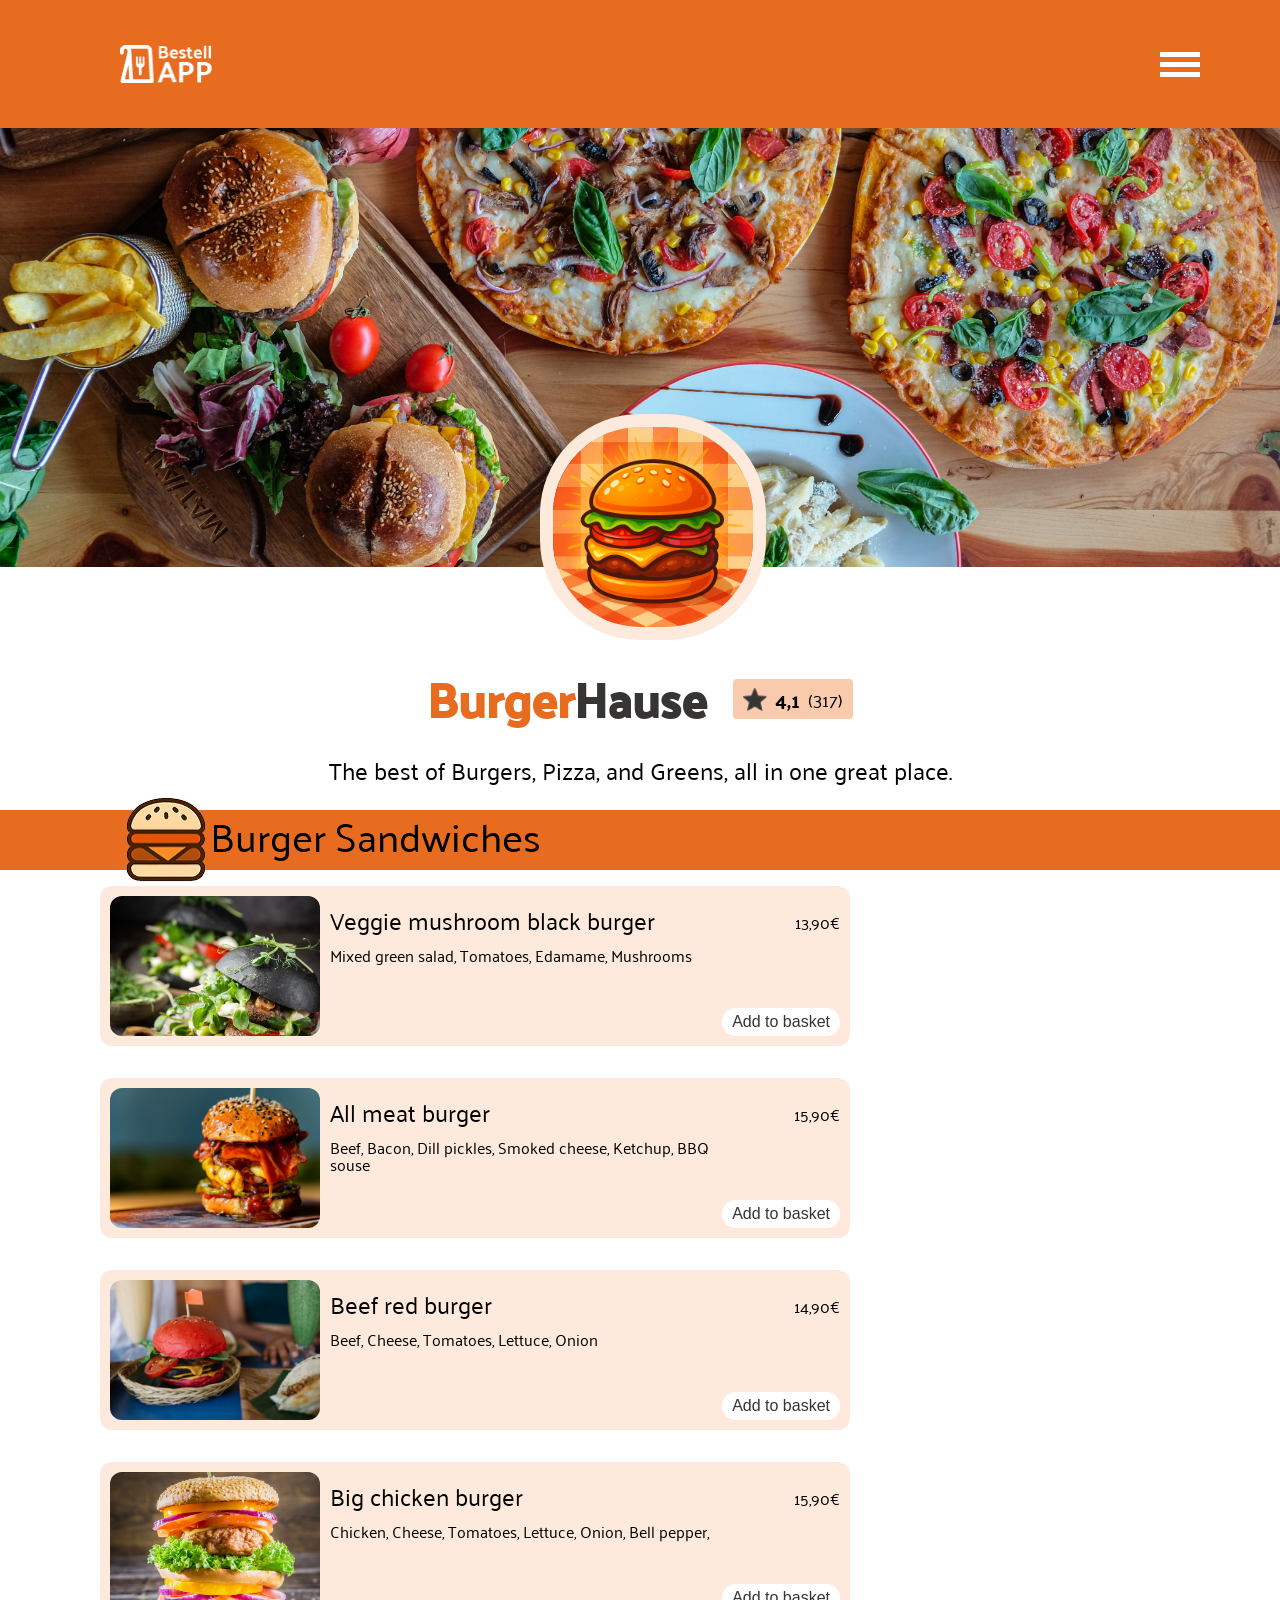
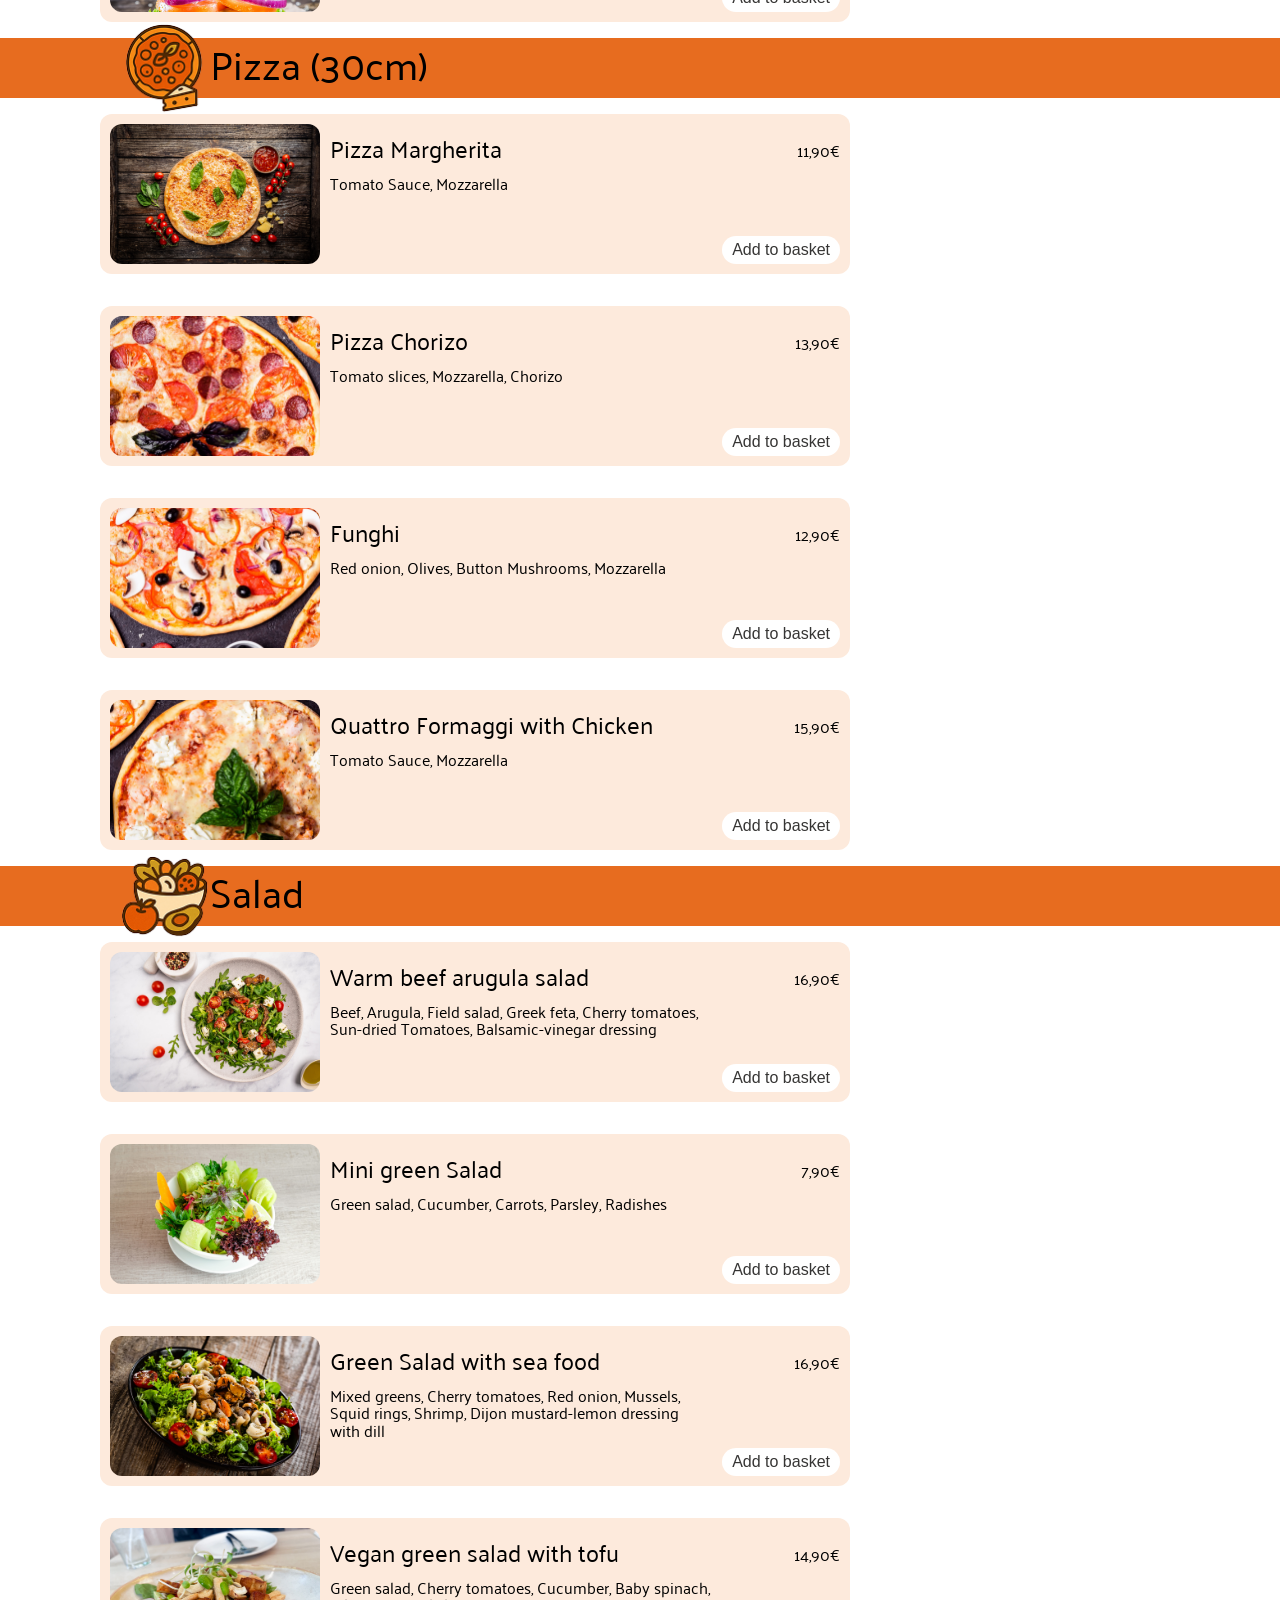
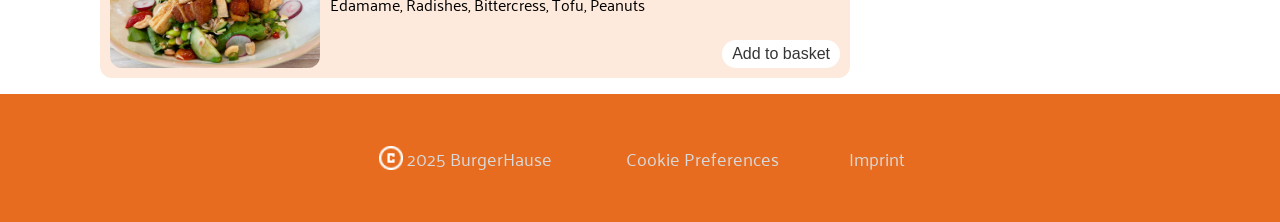
<file: index.html>
<!DOCTYPE html>
<html lang="de">
<head>
    <meta charset="UTF-8">
    <meta name="viewport" content="width=device-width, initial-scale=1.0">
    <title>Bestell App</title>
    <link rel="stylesheet" href="style.css">
    <link rel="stylesheet" href="./styles/assets.css">
    <link rel="stylesheet" href="./styles/basket.css">
    <link rel="stylesheet" href="./styles/font-face.css">
    <link rel="shortcut icon" href="./assets/icons/Logo 01.png" type="image/x-icon">
    
    <script src="./scripts/foodMenu.js"></script>
    <script src="./scripts/basket.js"></script>
    <script src="./scripts/assets.js"></script>
    <script src="./scripts/template.js"></script>
    <script src="./script.js" defer></script>
</head>
<body onload="init()">
    <section class="app">
        <header class="navbarHeader" id="start">      
            <nav>
                <img src="./assets/icons/Logo 02.png" alt="logo bestell App" class="logo2">
                <section class="burgerNav">
                    <div class="burger-bar" id="burger-bar">
                        <div class="bar"></div>
                        <div class="bar"></div>
                        <div class="bar"></div>
                    </div>
                    <ul class="nav-links" id="nav-links-id">
                        <li><a href="#">Login</a></li>
                        <li><a href="#" id="testOpen" class="basketOpen">Basket</a></li>
                        <li><a href="#">Contact</a></li>
                    </ul>    
                </section>              
            </nav>
        </header>

        <section class="heroTitle" >
            <section class="headerPhoto">
                    <div class="burgerBigLogo">
                        <img src="./assets/icons/burger-big-logo.png" alt="saftiger Burger" >
                    </div>
                </section>
                <section class="headerTitle">
                    <div class="title">
                        <h1><span class="titleColorOrange">Burger</span><span class="titleColorBlack">Hause</span></h1>
                        <div class="reviews">
                            <img src="./assets/icons/star.png" alt="Stern">
                            <p class="reviewsRating">4,1</p>
                            <p class="reviewsVote">(317)</p> 
                        </div>
                    </div>
                    <p class="headerSlogan">The best of Burgers, Pizza, and Greens, all in one great place.</p>
                </section>
        </section>
        
        <main> 
            <section id="newCategories" class="newCategories">
                <section class="contentWrapper" id="contentWrapperID">    
                </section>

                <section id="BasketTemplaceID" class="basketLayer">
                    <section   class="basketSection">  
                        <section class="basket" id="basket"> 
                            <header class="basketHeader">
                                <div class="buttonBar">
                                    <button id="basketClose" class="closeButton" tabindex="0">X</button>
                                </div>
                                <h2>Your Basket</h2>
                            </header>
                            <section class="basketContents" id="basketFood">
                            </section>
                            <div id="basketBackgroundID" class="basketBackground">
                                    <p>Nothing here yet. Go ahead and choose something delicious!</p>
                                    <img src="./assets/icons/shopping_cart.png" alt="einkaufswagen">
                            </div>
                            <footer class="basketFooter" id="basketOrdersID">  
                                <table>
                                    <tbody>
                                        <tr>
                                            <th>Subtotal</th>
                                            <td > <span id="SubtotalID">0</span>€</td>
                                        </tr>
                                        <tr>
                                            <th>Delivery fee</th>
                                            <td ><span id="DeliveryFeeID">4,99</span>€</td>
                                        </tr>
                                    </tbody>
                                    <tfoot>
                                        <tr>
                                            <th>Total</th>
                                            <td id="totalID"> <span id="totalID"> 0</span>€</td>
                                        </tr>    
                                    </tfoot>                          
                                </table>
                                <button type="button" onclick="dialogOpen()">Buy now (<span id="totalButtonID">41,69</span>€)</button>
                            </footer>
                        </section>    
                    </section> 
                </section>                                
                </section>

            <dialog id="dialogID">
                <section class="heroDialog"> 
                        <header class="dialogHeader">
                            <button onclick="dialogClose()" class="closeButtonDialog" tabindex="0">X</button>
                        </header>
                        <section class="dialogContent">
                            <img src="./assets/icons/dialogBasketPicture.png" alt="delivery van">
                            <h3>Order confirmed!</h3>
                            <p>Your food is on the way!</p>
                        </section>
                </section>
            </dialog>

            <footer> 
                <section>  
                    <p>Imprint</p>
                    <p>Cookie Preferences</p>
                    <div class="copyright">
                        <img src="./assets/icons/copyright.png" alt="copyright" class="copyrightImg">
                        <p>2025 BurgerHause</p>
                    </div>    
                </section>
            </footer>
        </main>
                
        <section class="basketFoodBar">
        <nav class="basketFoodNav">
            <section>
                <a href="#start"><img src="./assets/icons/home-icon.png" alt=""></a>   
            </section>
            <section>
                <img src="./assets/icons/profil-icon.png" alt="">
            </section>
            <section>
                <a href="#newCategories"><img src="./assets/icons/logo-nav-bar.png" alt=""></a>   
            </section>
            <section id="basketNavBar"  class="basketOpen">
                <div class="basketMenuCounter">
                    <img src="./assets/icons/basket.png" alt="">
                    <div class="basketNavBarNumber">
                        <p id="basketNavBarNumberID"></p>
                    </div>
                </div>    
            </section>
        </nav>
        </section> 
    </section>
</body>
</html>
</file>
<file: style.css>
:root {
    --header-nav-background-color:#E76C1F ;
    --reviews-background-color: #FACAAC;
    --fontColor-color: #363534;
    --font-weight-normal: 400;
    --font-weight-fat: 700;
    --font-family-one:"Palanquin", sans-serif ;
    --font-family-two:"Palanquin Dark", sans-serif ;
    --court-background-color: #FDEADC;
    --side-left-padding: 100px;
}


html {
    scroll-behavior: smooth;
}


body{
    margin: 0;
}


.app {
    width: 100%;
    display: flex;
    justify-content: center;
    align-items: center;
    flex-direction: column;
}


.navbarHeader {
    height: 128px;
    width: 100%;
    display: flex;
    justify-content: center;
    align-items: center;
    flex-direction: column;
    box-sizing: border-box;
    background-color: var(--header-nav-background-color);
}


.navbarHeader nav {
    box-sizing: border-box;
    max-width: 1440px;
    width: 100%;
    opacity: 1;
    display: flex;
    align-items: center;
    justify-content: space-between;
}


.logo2 {
    padding-left: 120px;
    width: 92px;
    height: 38px;
}


.heroTitle {
    max-width: 1440px;
    width: 100%;
    opacity: 1;
    box-sizing: border-box;
    display: flex;
    align-items: center;
    justify-content: center;
    flex-direction: column;   
}


.headerPhoto {
    height: 439px;
    opacity: 1;
    background-image: url(./assets/img/header-photo.jpg);
    background-size: cover;
    background-repeat: no-repeat;
    background-position: bottom;
    box-sizing: border-box;
    width: 100%;
    display: flex;
    align-items: center;
    justify-content: center;
}


.burgerBigLogo {
    width: 200px;
    height: 200px;
    padding-top: 332px;
    border-width: 13px;
}


.burgerBigLogo img {
    width: 100%;
    height: 100%;
    border: solid;
    border-radius: 100px;
    border-color:  #FDEADC;
    border-width: 13px;
}


.headerTitle {
    width:100%;
    height: 243px;   
    display: flex;
    justify-content: center;
    align-items: center;
    flex-direction: column;
}


.headerSlogan {
    font-family: var(--font-family-one);
    font-weight: var(--font-weight-fat);
    font-size: 24px;
    text-align: center;
}


.title {
    height: 75px;
    padding-top: 75px;
    display: flex;
    justify-content: center;
    align-items: center;
}


h1 {
    font-family: var(--font-family-two);
    font-weight: var(--font-weight-fat);
    font-size: 48px;
    text-align: center;
    margin: 0;
    line-height: 1.2;
}


h2 {
    font-family: var(--font-family-one);
    font-weight: var(--font-weight-fat);
    font-size: 40px;
    height: 60px;
    margin: 0;
    line-height: 1.2;
}


h3 {
    padding-top: 10px;
    font-family: var(--font-family-one);
    font-weight: var(--font-weight-fat);
    font-size: 24px;
    margin: 0;
    line-height: 1.2;
}


p {
    font-size: 16px;
    font-family: var(--font-family-one);
    font-weight: var(--font-weight-normal);
    margin: 0;
    padding-top: 12px;
}


.titleColorOrange {
    color: var(--header-nav-background-color);
}


.titleColorBlack {
    color: var(--fontColor-color);
}


.reviews {
    width: 110px;
    height: 32px;
    opacity: 1;
    gap: 8px;
    border-radius: 4px;
    padding: 4px 5px;
    margin-left: 26px;
    display: flex;
    justify-content: center;
    align-items: center;
    background-color: var(--reviews-background-color);
}


.reviews p {
    padding: 0;
}


.reviews img  {
    width: 24px;
    height: 23px;
    border-radius: 0.5px;
}


.reviewsRating {
    font-family: var(--font-family-two);
    font-weight: var(--font-weight-normal);
    font-size: 20px;
    margin: 0;
}


.reviewsVote {
    font-family: var(--font-family-one);
    font-weight: var(--font-weight-normal);
    font-size: 18px;
    margin: 0;
}


/* main */
main {
    width: 100%; 
    height: auto;
    display: flex;
    justify-content: center;
    align-items: center;
    flex-direction: column;
}


.newCategories {
    width: 100%;
    display: flex;
    justify-content: flex-end;
    position: relative;
    z-index: 0;
}


.contentWrapper {
    width: 100%;
    margin: 0;     
    box-sizing: border-box;
    display: flex;
    justify-content: center;
    align-items: center;
    flex-direction: column;
}


.sectionCourt {
    width: 100%;
    height: auto;
    box-sizing: border-box;
}


.sectionHeaderInner {
    width: 100%;
    max-width: 1440px;
    box-sizing: border-box;
}


.sectionHeader {
    width: 100%;
    height: 60px;
    display: flex;
    justify-content: center;
    align-items: center;
    background-color: var(--header-nav-background-color);
}


.sectionTitle {
    width: 100%;
    padding-left: 120px;
    box-sizing: border-box;
    display: flex;
    justify-content: flex-start;
    align-items: center;
}


.sectionContentInner {
    max-width: 1440px;
    margin: 0 auto;
    box-sizing: border-box;
    display: flex;
    justify-content: center;
    align-items: flex-start;
    flex-direction: column;
}


.sectionCourtLogo {
    width: 90px;
    height: 90px;
}


.sectionCourtLogo img{
    width: 100%;
    height: 100%;
    object-fit: contain;
    margin: 0;
}


/* court */
.foodMenu {
    padding: 16px 0 16px 100px;
    box-sizing: border-box;
    display: flex;
    justify-content: center;
    align-items: flex-start;
    flex-direction: column;
}


.newMenu {
    margin: 0;
}


.court {
    width: 750px;
    height: 160px;
    border-radius: 12px;
    padding: 10px;
    box-sizing: border-box;
    display: flex;
    justify-content: flex-start;
    align-items: center;
    background-color: var(--court-background-color);
}


.courtImg {
    width: 210px;
    height: 140px;
    border-radius: 12px;
    padding-right: 10px;
    flex-shrink: 0;
}


.courtImg img{
    width: 100%;
    height: 100%;
    border-radius: 12px;
    object-fit: cover;
    margin: 0;
}


.foodInfo {
    height: 100%;
    width: 100%;
    display: flex;
    justify-content: flex-start;
    align-items: center;
}


.courtTitle {
    width: 100%;
    height: 100%;
    margin: 0;
    display: flex;
    justify-content: flex-start;
    align-items: flex-start;
    flex-direction: column;
}


.courtTitle p {
    line-height: 1.1;
}


.courtPrice {
    width: 100%;
}


.courtButton {
    width: 100%;
    text-align: end;
}


.buttonBar {
    display: flex;
    justify-content: left;
    align-items: center;
    width: 100%;
}


.buttonAddBasket {
    font-size: 16px;
    border: 0;
    padding: 5px 10px;
    background-color: #FFFFFF;
    border-radius: 20px;
    color: #363534;
}


.buttonPrice {
    height: 100%;
    width: 130px;
    text-align: end;
    display: flex;
    justify-content: space-between;
    align-items: end;
    flex-direction: column;
    flex-shrink: 0;
}


.buttonPrice button {
    cursor: pointer;
    transition:
        background-color 0.3s ease,
        transform 0.1s ease,
        box-shadow 0.3s ease;
}


.buttonPrice button:hover {
    background-color: #f7b185;
    box-shadow: 0 4px 12px rgba(0, 0, 0, 0.2);
}


.buttonPrice button:active {
    transform: scale(0.96);
}


footer {
    width: 100%;
    height: 128px;
    gap: 10px;
    box-sizing: border-box;
    padding: 32px 0;
    background-color: var(--header-nav-background-color);
    color: #D9D9D9;
    display: flex;
    justify-content: center;
    align-items: center;
}


footer section {
    width: 530px;
    height: 24px; 
    display: flex;
    align-items: center;
    justify-content: space-between;
    flex-direction: row-reverse;
}

.copyright {
    width: 180px;
    height: 24px;
    gap: 4px;
    display: flex;
    justify-content: center;
    align-items: center;
}


.copyrightImg {
    width: 24px;
    height: 24px;
}


footer p {
    font-family: var(--font-family-one);
    font-weight: var(--font-weight-normal);
    font-size: 18px;
    padding: 0;
}


/* Laptop */
@media (min-width: 1024px) and (max-width: 1200px) {
.court {
     width: 100%;
}


.foodMenu {
    width: calc(100% - 340px);
    padding: 16px 0 16px 50px;
}


.courtImg {
    width: 180px;
}
}


/* Tablet */
@media (min-width: 574px) and (max-width: 1024px) {
.logo2 {
    padding-left: 60px;
    width: 72px;
    height: 30px;
}


.navbarHeader {
    height: 100px;
    width: 100%;
}


.burgerBigLogo {
    width: 150px;
    height: 150px;
    padding-top: 200px;
    border-width: 8px;
}


.headerPhoto {
    height: 300px;
}


.foodMenu {
    width: calc(100% - 280px);
    max-width: 575px;
    padding: 12px;
}


.court {
     width: 100%;
}


.courtImg {
    width: 150px;
}


h1 {
    font-size: 40px;
    text-align: center;
    margin: 0;
    line-height: 1.1;
}


h2 {
    font-size: 32px;
    background-color: var(--header-nav-background-color);
    height: 40px;
    margin: 0;
    line-height: 1.1;
}


h3 {
    padding-top: 0px;
    font-size: 20px;
    line-height: 1.1;
}


.reviews img  {
    width: 20px;
    height: 20px;
    border-radius: 0.5px;
}


.reviewsRating {
    font-size: 18px;
}


.reviewsVote {
    font-size: 16px;
}


.sectionHeader {
    width: 100%;
    height: 40px;
    margin-top: 16px;
}


.sectionTitle {
    width: 100%;
    padding-left: 60px;
}


.sectionCourtLogo {
    width: 60px;
    height: 60px;
}


.foodInfo {
    width: 100%;
    height: 100%;
    display: flex;
    justify-content: space-between;
    align-items: center;
    flex-direction: column;
}


.courtTitle {
    width: 100%;
    margin: 0;
    display: flex;
    justify-content: flex-start;
    align-items: flex-start;
    flex-direction: column;
}


.courtTitle p {
padding-top: 8px;
}


.buttonPrice {
    height: 30px;
    width: 100%;
    text-align: start;
    display: flex;
    justify-content: space-around;
    align-items: center;
    flex-direction: row;
}


.buttonPrice p {
    padding: 0;
}


footer {
    width: 100%;
    height: 100px;
    padding: 32px 0;
    margin-top: 16px;
}


footer section {
    width: 530px;
    height: 24px; 
    gap: 72px;
}


footer p {
    font-size: 16px;
}


.sectionCourtLogo {
    width: 58px;
    height: 60px;
}


.foodInfo {
    width: 100%;
    height: 100%;
    display: flex;
    justify-content: space-between;
    align-items: center;
    flex-direction: column;
}


.courtTitle p {
    padding-top: 8px;
}


.buttonPrice {
    height: 32px;
    width: 100%;
    padding-top: 8px;
    text-align: start;
    display: flex;
    justify-content: space-around;
    align-items: center;
    flex-direction: row;
}


.buttonPrice p {
    padding: 0;
}


.court {
    width: 100%;
    height: auto;
    flex-direction: column;
}


.courtImg{
    width: 100%;
    height: 86px;
    border-radius: 12px;
    padding: 0px;
}


.courtTitle {
    width: 100%;
    height: 100%;
    margin: 0;
    display: flex;
    justify-content: flex-start;
    align-items: flex-start;
    flex-direction: column;
}
}


/* Smartphone */
@media (max-width: 575px) {
.navbarHeader {
    height: 80px;
}


.logo2 {
    padding-left: 16px;
    width: 85px;
    height: 35px;
}


.burgerNav {
    display: none;
}


h1 {
    font-size: 40px;
    line-height: 1.1;
}


h2 {
    height: 32px;
    font-size: 32px;
}


h3 {
    padding-top: 8px;
    line-height: 1.1;
}


.heroTitle {
    padding: 16px;
}


.headerPhoto {
    height: 340px;
    width: 100%;
    border-radius: 16px;
}


.burgerBigLogo {
    width: 120px;
    height: 120px;
    padding-top: 260px;
    border-width: 13px;
}


.headerTitle {
    height: 243px;
    padding-bottom: 40px;   
}


.headerSlogan {
    font-size: 20px;
    line-height: 1.2;
}


.title {
    height: 75px;
    padding-top: 75px;
    display: flex;
    justify-content: center;
    align-items: center;
    flex-direction: column-reverse;
    }


.sectionHeaderInner {
    width: 100%;
    height: 104px;
    margin-bottom: 60px;
    display: flex;
    justify-content: center;
    align-items: center;
}


.sectionHeader {
    width: 100%;
    height: 60px;
    display: flex;
    justify-content: center;
    align-items: center;
}


.sectionTitle {
    width: 100%;
    padding: 0;
    display: flex;
    justify-content: center;
    align-items: center;
    flex-direction: column;
}


.sectionContentInner {
    padding-bottom: 60px;
    align-items: center;
}


.sectionCourtLogo {
    width: 58px;
    height: 60px;
}


.foodInfo {
    width: 100%;
    height: 100%;
    display: flex;
    justify-content: space-between;
    align-items: center;
    flex-direction: column;
}


.courtTitle p {
    padding-top: 8px;
}


.buttonPrice {
    height: 32px;
    width: 100%;
    padding-top: 8px;
    text-align: start;
    display: flex;
    justify-content: space-around;
    align-items: center;
    flex-direction: row;
}


.buttonPrice p {
    padding: 0;
}


.foodMenu {
    width: 100%;
    max-width: 375px;
    padding: 12px;
}


.court {
    width: 100%;
    height: auto;
    flex-direction: column;
}


.courtImg{
    width: 100%;
    height: 86px;
    border-radius: 12px;
    padding: 0px;
}


.courtTitle {
    width: 100%;
    height: 100%;
    margin: 0;
    display: flex;
    justify-content: flex-start;
    align-items: flex-start;
    flex-direction: column;
}


footer {
    margin-bottom: 10vh;
}


footer section {
    gap: 8px;   
    justify-content: center;
    flex-direction: column;
}


footer p {
    font-size: 16px;
    line-height: 1.2;
}


.copyright {
    height: 18px;
}


.copyrightImg {
    width: 18px;
    height: 18px;
}
}
</file>
<file: styles/assets.css>
/* Nav Bar */
.burger-bar {
    padding-right: 70px;
    width: 60px;
    height: 60px;
    display: flex; 
    align-items: center;
    justify-content: center;
    cursor: pointer;
    flex-direction: column;
    gap: 5px;
    z-index: 1;
}


.bar {
    box-sizing: border-box;
    padding: 0 10px;
    gap: 5px;
    width: 40px;
    height: 5px;
    background-color: white;
    transition: 0.3s;
}


.nav-links {
    position: absolute;
    right: 0;
    top: 128px;
    width: 200px; 
    height: 98px;
    background-color: #444;
    display: none;
    flex-direction: column;
    justify-content: center;
    align-items: center;
    gap: 8px;
    list-style: none;
    transition: 0.4s ease-in-out;
    margin: 0;
    padding: 0;
}


.nav-links.active {
    display: Flex;
}


.nav-links a {
    color: white;
    text-decoration: none;
    font-size: 16px;
}


.basketFoodBar {
    width: 100%;
    height: 10vh;
    position: fixed;
    bottom: 0;
    display: none;
    background-color: var(--fontColor-color);
}


.basketFoodNav {
    height: 100%;
    width: 100%;
    display: flex;
    justify-content: space-evenly;
    align-items: center;
}


.basketFoodNav img {
    width: 30px;
    height: 30px;
    padding: 0;
    margin: 0;
    border: 0;
    cursor: pointer;
    background-color: var(--fontColor-color);
}


.basketFoodNav section:hover {
    box-shadow: 0 4px 12px rgba(0, 0, 0, 0.2);
}


.basketFoodNav section:active {
    transform: scale(0.96);
}


.basketMenuCounter {
    width: 30px;
    height: 30px;
    position: relative;
    display: flex;
    justify-content: center;
    align-items: center;
    cursor: pointer;
    border-radius: 16px;
}


.basketMenuCounter:hover img {
    box-shadow: 0 12px 12px rgba(0, 0, 0, 0.5);
}


.basketMenuCounter:active {
    transform: scale(0.96);
}


.basketMenuCounter img {
    width: 30px;
    height: 30px;
    display: block;
}


.basketNavBarNumber {
    min-width: 14px;
    height: 14px;
    border-radius: 7px;
    background-color: var(--header-nav-background-color);
    color: white;
    position: absolute;
    top: 0;
    right: 0;
    text-align: center;
    display: flex;
    justify-content: center;
    align-items: flex-start;
    box-sizing: border-box;
}


.basketNavBarNumber p {
    font-size: 12px;
    line-height: 1;
    margin: 0;
    padding: 0;
    color: white;
}


/* Tablet */
@media (min-width: 575px) and (max-width: 1024px) {
.burger-bar {
    padding-right: 70px;
    width: 40px;
    height: 40px;
}


.bar {
    box-sizing: border-box;
    padding: 0 5px;
    gap: 3px;
    width: 30px;
    height: 3px;
    background-color: white;
    transition: 0.3s;
}


.nav-links {
    top: 100px;
    width: 150px; 
    height: 80px;
     gap: 5px;
}
}


/* Smartphone */
@media (min-width: 300px) and (max-width: 575px) {
.basketFoodBar {
    display: block;
}
}
</file>
<file: styles/basket.css>
.basketLayer {
    position: absolute;
    top: 0;
    left: 0;
    right: 0;
    max-width: 1440px;
    height: 100%;
    margin: 0 auto;
    display: flex;
    justify-content: flex-end;
    pointer-events: none;
    z-index: 1;
}


.basketSection {
    width: 320px;
    height: 100%;
    display: none;
    pointer-events: auto;
}


.basketLayer.open .basketSection {
    display: flex;
    pointer-events: auto;
}


.basket {
    width: 100%; 
    height: 600px; 
    background-color: #444;
    display: flex;
    flex-direction: column;
    justify-content: flex-start;
    align-items: center;
    gap: 8px;
    border-bottom-left-radius: 20px;
    border-top-left-radius: 20px;
    list-style: none;
    transition: 0.4s ease-in-out;
    margin: 0;
    box-sizing: border-box;
    padding: 16px 16px;
    position: sticky;
    top: 0; 
}


.basketHeader {
    width: 100%;
    height: 85px;
    display: flex;
    justify-content: space-around;
    align-items: center;
    flex-direction: column;
    color: white;
}


.basketHeader h2 {
    font-size: 36px;
    background-color: #444;
    color: var(--court-background-color);
    height: auto; 
    margin: 0; 
}


.closeButton {
    height: 20px;
    width: 20px;
    border-style: solid;
    border-radius: 5px;
    margin: 0;
    padding: 0;
    cursor: pointer;
    background-color:#444;
    color: white;
    transition:
        background-color 0.3s ease,
        transform 0.1s ease,
        box-shadow 0.3s ease;
}


.closeButton:hover {
    background-color:var(--reviews-background-color);
    color: var( --fontColor-color);;
    box-shadow: 0 4px 12px rgba(0, 0, 0, 0.2);
}


.closeButton:active {
    transform: scale(0.96);
}


.basketContents {
    width: 100%;
    height: 100%;
    display: flex;
    justify-content: flex-start;
    align-items: center;
    flex-direction: column;
    color: white;
    overflow-y: auto;
    gap: 10px;
    padding-right: 5px;
    box-sizing: border-box;
}


.basketContents::-webkit-scrollbar {
    width: 8px;
}


.basketContents::-webkit-scrollbar-track {
    background:var(--fontColor-color);
}


.basketContents::-webkit-scrollbar-thumb {
    background:var( --reviews-background-color);
    border-radius: 10px;
}


.basketContents img {
    height: 130px;
    width: 130px;
}


.basketContents a {
    text-decoration: none;
    color: black ;
}


.basketContents p {
    padding-bottom: 36px;
}


.basketMenu {
    width: 100%;
    height: 100px;
    border-radius: 20px;   
    background-color: var(--reviews-background-color);
    box-sizing: border-box;
    padding: 10px 20px;
    display: flex;
    justify-content: space-between;
    align-items: center;
    flex-direction: column;
    color: black; 
    gap: 10px;
}


.basketMenu p {
    padding: 0;
    margin: 0;
    font-size: 16px;
}


.basketFoodName { 
    width: 100%;
    display: flex;
    justify-content: left;
    align-items: center;
    line-height: 1.2;
}


.basketFoodPrice {
    width: 100%;
    height: 30px;
    display: flex;
    justify-content: space-between;
    align-items: center;
}


.basketButtonBar {
    width: 50px;
    height: 100%;
    display: flex;
    justify-content: center;
    align-items: center;
}


.basketButtonBar img {
    width: 24px;
    height: 24px;
}


.moreMenu {
    background-color: var(--reviews-background-color);
}


/* button bar for basket */
.basketButtonBar button {
    height: 30px;
    width: 25px;
    padding: 0;
    cursor: pointer;
    transition:
        background-color 0.3s ease,
        transform 0.1s ease,
        box-shadow 0.3s ease;
    border: none;
    display: flex;
    justify-content: center;
    align-items: center
}


.basketButtonBar button:hover {
    background-color: #f7b185;
    box-shadow: 0 4px 12px rgba(0, 0, 0, 0.2);
}


.basketButtonBar button:active {
    transform: scale(0.96);
}


.basketBackground {
    width: 100%;
    max-width: 375px;
    height: 100%;
    display: flex;
    justify-content: center;
    align-items: center;
    flex-direction: column;
    text-align: center;
    color: var(--court-background-color);
}


.basketBackground img {
    height: 120px;
    width: 120px;
    padding: 20px;
}


/* footer basket */
.basketFooter {
    width: 100%;
    height: auto;
    padding: 16px;
    background-color: #444;
    display: flex;
    justify-content: space-between;
    align-items: center;
    flex-direction: column;
    color: white;
    font-size: 16px;
    box-sizing: border-box;
    font-family: var(--font-family-one);
}


table {
    width: 100%;
    padding: 10px;
    border-collapse: collapse;
    line-height: 1.5;
}


tfoot {
    border-top: 3px solid white;  
}


tr {
    width: 100%;
}


th {
    text-align: left;
    padding-left: 10px; 
    padding-bottom: 5px;
}


td {
    text-align: right;
    padding-right: 10px;
    padding-bottom: 5px;
}


.basketFooter button {
    height: 50px;
    width: 100%;
    font-size: 16px;
    padding: 0;
    border: 0;
    border-radius: 50px;
    cursor: pointer;
    background-color: #f7b185;
    transition:
        background-color 0.3s ease,
        transform 0.1s ease,
        box-shadow 0.3s ease;
}


.basketFooter button:hover { 
    background-color:  var(--reviews-background-color);
     transform: translateY(-1px);
    box-shadow: 0 4px 12px rgba(0, 0, 0, 0.2);
}


/* dialog basket */
dialog {
    width: 420px;
    height: 270px;
    border-left: solid;
    border-radius: 30px;
    border-color: #363534;
    background-color: #363534;
    box-sizing: border-box;
    color: white;
}


dialog.opened {
    border-left: solid;
    border-radius: 30px;
    border-color: #363534;
    transform: translateX(0);         
}


dialog::backdrop {
    opacity: 0;                       
    background-color: rgba(0, 0, 0, 0.5); 
    transition: all 1s ease-in;       
}


dialog.opened::backdrop {
    opacity: 1;                       
    transition: all 1s ease-in;        
}


.heroDialog {  
    display: flex;
    justify-content: center;
    align-items: center;
    flex-direction: column;
    box-sizing: border-box;
    height: 100%;
    width: 100%;
}


.dialogHeader {
    height: 64px;
    width: 100%;
    display: flex;
    justify-content: end;
    align-items: center;
}


.dialogContent {
    width: 100%;
    height: 100%;
    display: flex;
    justify-content: center;
    align-items: center;
    flex-direction: column;
}


.closeButtonDialog {
    height: 20px;
    width: 20px;
    border-style: solid;
    border-radius: 5px;
    margin: 0;
    padding: 0;
    cursor: pointer;
    background-color:#444;
    color: white;
    transition:
        background-color 0.3s ease,
        transform 0.1s ease,
        box-shadow 0.3s ease;
}


.closeButtonDialog:hover {
    background-color:var(--reviews-background-color);
    color: var( --fontColor-color);
}


.closeButtonDialog:active {
    transform: scale(0.96);
}


/* Tablet */
@media (min-width: 574px) and (max-width: 1024px) {
.basketSection {
    width: 250px;
    max-width: calc(1440px - 280px);;
    height: 100%;
}


.basket {
    width: 100%; 
    height: 500px; 
    gap: 8px;
    border-bottom-left-radius: 15px;
    border-top-left-radius: 15px;
    padding: 10px 10px;
    top: 0;
    margin-top: 16px;
}


.basketHeader {
    width: 100%;
    height: 60px;
}


.basketHeader h2 {
    font-size: 32px; 
    margin: 0;
    padding-top: 0px; 
}


.basketMenu {
    width: 100%;
    height: 100px;
    border-radius: 10px;   
    padding: 10px 10px; 
    gap: 6px;
    line-height: 1.2;
}


.basketMenu p {
    padding: 0;
    margin: 0;
    font-size: 16px;
}


.basketFoodName { 
    width: 100%;
    display: flex;
    justify-content: left;
    align-items: center;
}


.basketFoodPrice {
    width: 100%;
    height: 30px;
    display: flex;
    justify-content: space-between;
    align-items: center;
}


.basketButtonBar {
    width: 50px;
    height: 100%;
    display: flex;
    justify-content: center;
    align-items: center;
}
}


/* Smartphone */
@media (min-width: 300px) and (max-width: 575px) {
  .basketSection {
    width: 100vw;
    height: 100%;
}


.basket {
    width: 100%; 
    height: 90vh; 
    gap: 8px;
    border-radius: 0;
    padding: 10px 10px;
    top: 0;
    right: 0;
    margin-top: 0;
    position: fixed;
}


.basketHeader {
    width: 100%;
    height: 60px;
}


.basketHeader h2 {
    font-size: 32px; 
    margin: 0;
    padding-top: 0px; 
}


.basketContents {
    width: 100%;
    max-width: 375px;
    height: 100%;
    display: flex;
    justify-content: flex-start;
    align-items: center;
    flex-direction: column;
    color: white;
    overflow-y: auto;
    gap: 10px;
}


.basketMenu {
    width: 100%;
    height: 100px;
    border-radius: 10px;   
    padding: 10px 10px; 
    gap: 6px;
    line-height: 1.2;
}


.basketMenu p {
    padding: 0;
    margin: 0;
    font-size: 16px;
}


.basketFoodName { 
    width: 100%;
    display: flex;
    justify-content: left;
    align-items: center;
}


.basketFoodPrice {
    width: 100%;
    height: 30px;
    display: flex;
    justify-content: space-between;
    align-items: center;
}


.basketButtonBar {
    width: 50px;
    height: 100%;
    display: flex;
    justify-content: center;
    align-items: center;
}


.basketFooter {
    max-width: 375px;
    margin: 0;
}
}


/* Utility Classes */
.off {
    display: none;
}

.changeColor {
    color: var(--header-nav-background-color);
}
</file>
<file: styles/font-face.css>
/* Fonts typ */
@font-face {
    font-family:'Palanquin Dark' ;
    src: url("../assets/font/Palanquin_Dark/PalanquinDark-Regular.ttf") format("truetype");
    font-weight: 400;
    font-style: normal;
}

@font-face {
    font-family:'Palanquin';
    src: url("../assets/font/Palanquin/Palanquin-Regular.ttf") format("truetype");
    font-weight: 700;
    font-style: normal;
}
</file>
